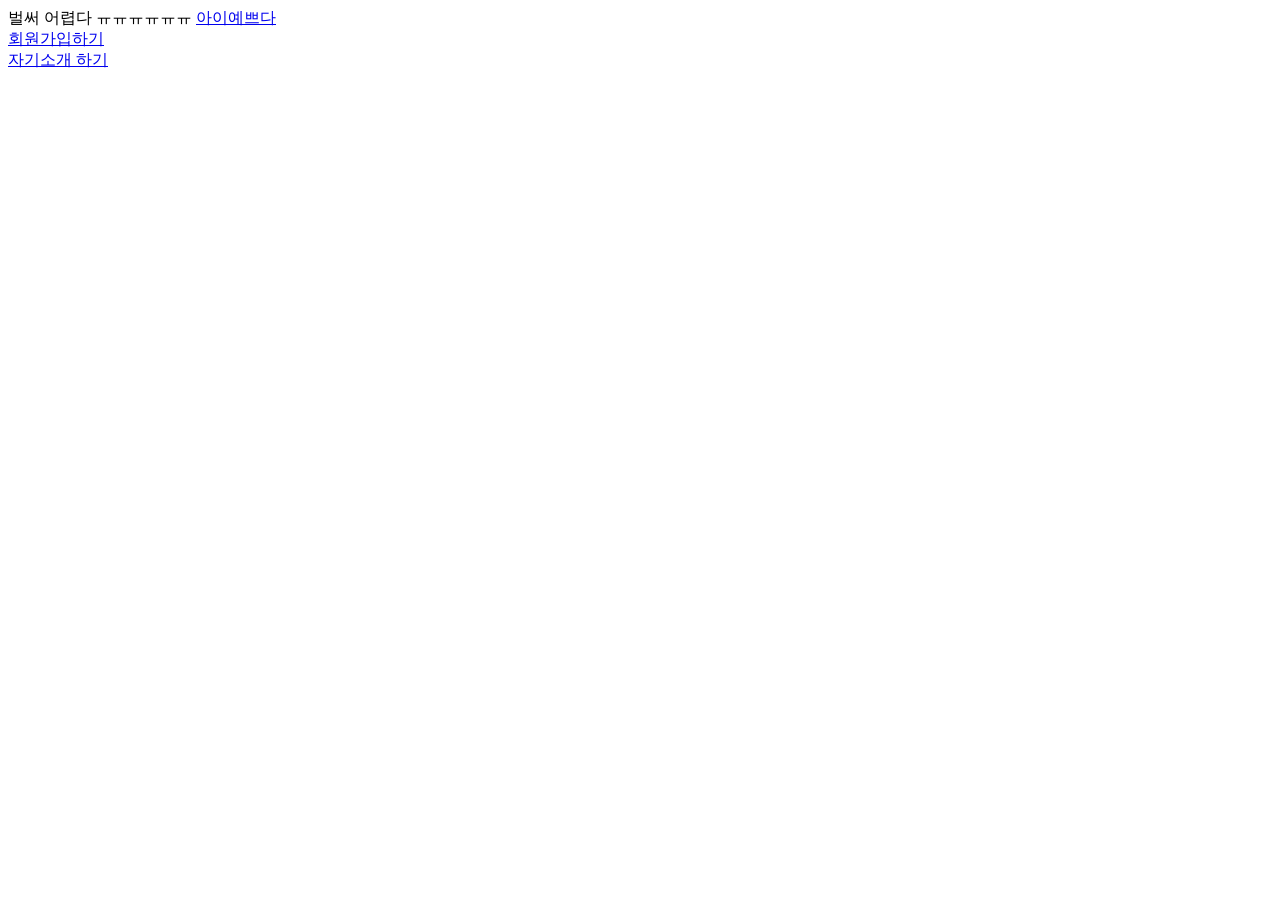
<file: 강의)퍼블리셔/index.html>
<!DOCTYPE html>
<html lang="en">
<head>
    <meta charset="UTF-8">
    <meta name="viewport" content="width=device-width, initial-scale=1.0">
    <title>Document</title>
</head>
<body>
    벌써 어렵다 ㅠㅠㅠㅠㅠㅠ
    <a href="test.html"> 아이예쁘다 </a><br>
    <a href="join.html">회원가입하기 </a><br>
    <a href="myself.html"> 자기소개 하기</a><br>



</body>
</html>
</file>
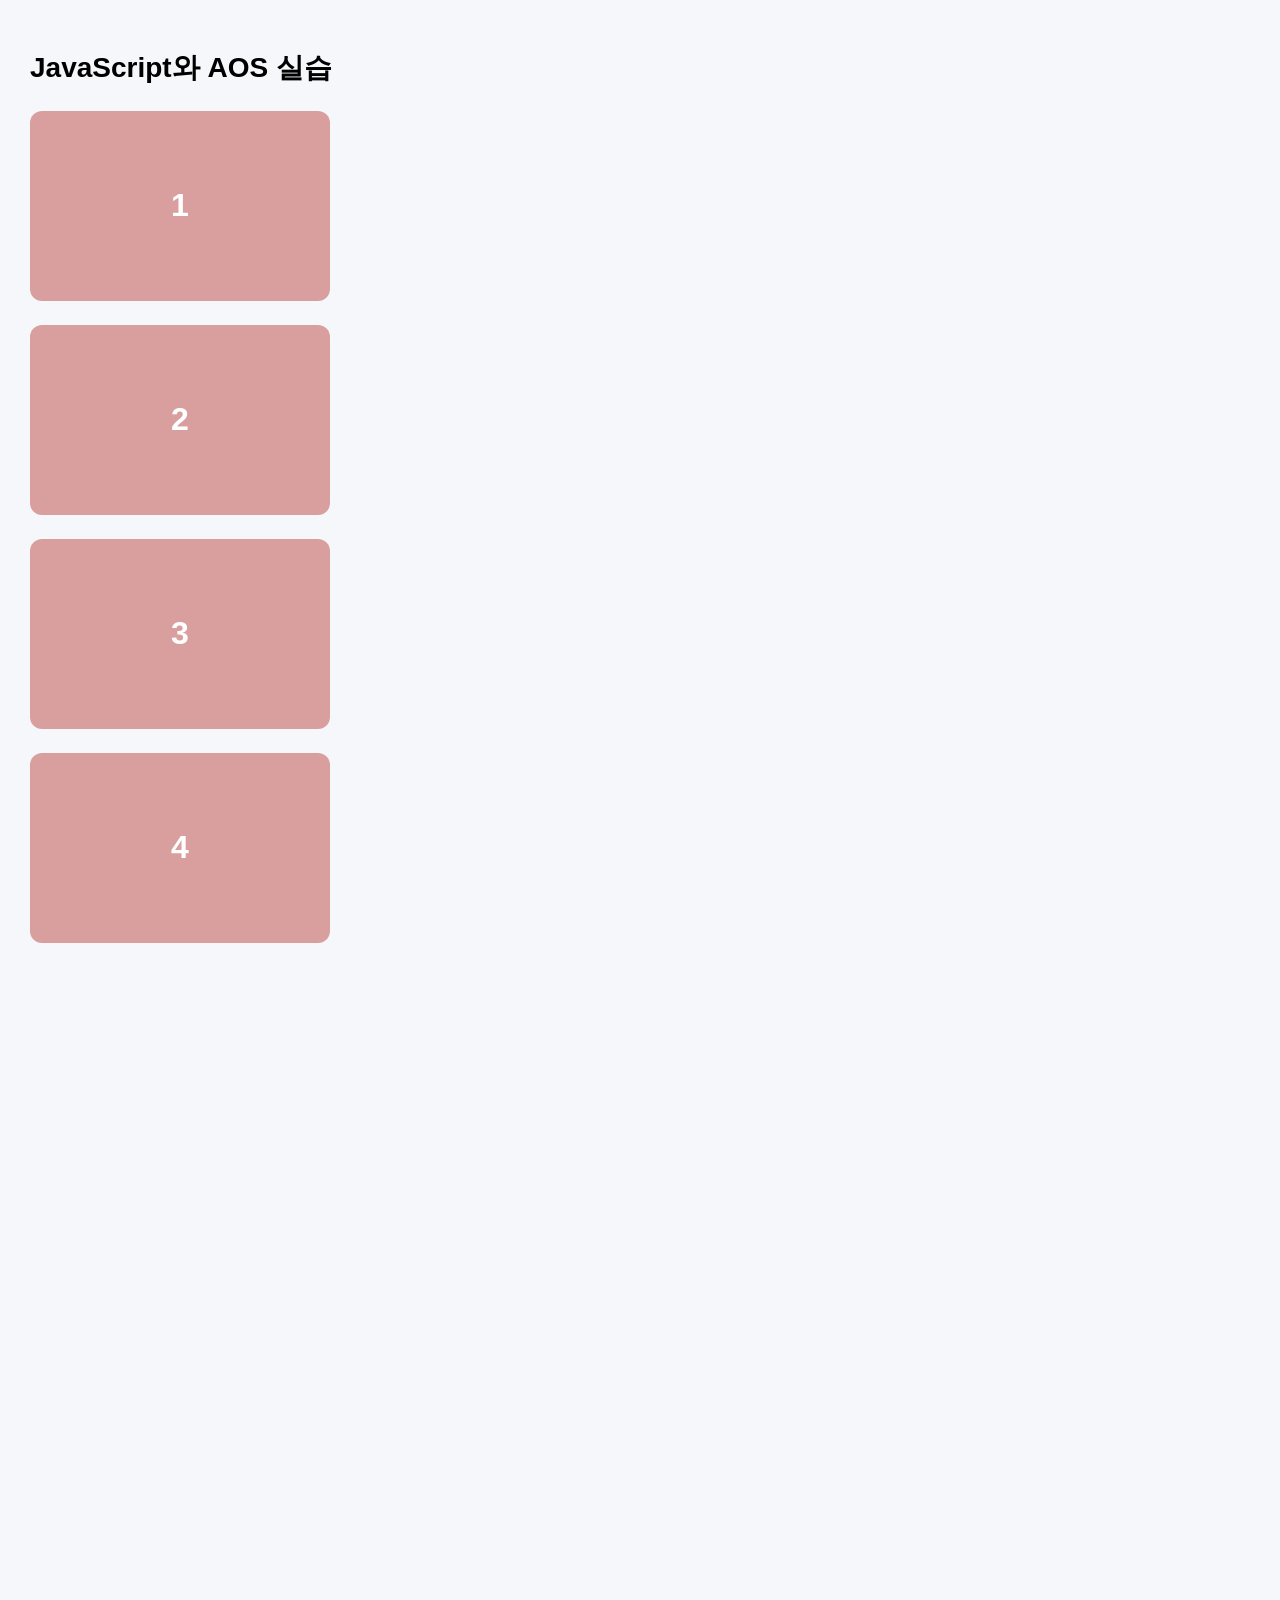
<file: java.html>
<!DOCTYPE html>
<html lang="ko">
<head>
  <meta charset="UTF-8">
  <meta name="viewport" content="width=device-width, initial-scale=1.0">
  <title>JavaScript와 AOS 실습</title>

  <!-- AOS CSS 불러오기 -->
  <link
    href="https://unpkg.com/aos@2.3.1/dist/aos.css"
    rel="stylesheet"
  >

  <style>
    body {
      margin: 0;
      padding: 30px;
      font-family: Arial, sans-serif;
      background-color: #f5f7fa;
    }

    h1 {
      font-size: 28px;
      margin-bottom: 24px;
    }

    .box {
      width: 300px;
      height: 190px;
      margin: 24px 0;
      background-color: #d99f9f;
      color: white;
      border-radius: 12px;

      display: flex;
      justify-content: center;
      align-items: center;

      font-size: 32px;
      font-weight: bold;
    }

      /* 페이지 가운데 정렬 */
    .container {
      width: 100%;
      max-width: 500px;
      margin: 0 auto;
    }

  </style>
</head>

<body>
  <h1>JavaScript와 AOS 실습</h1>

  <div class="box" data-aos="fade-up">1</div>
  <div class="box" data-aos="fade-left">2</div>
  <div class="box" data-aos="fade-up">3</div>
  <div class="box" data-aos="fade-left">4</div>
  <div class="box" data-aos="fade-up">5</div>
  <div class="box" data-aos="fade-left">6</div>
  <div class="box" data-aos="fade-up">7</div>
  <div class="box" data-aos="fade-left">8</div>
  <div class="box" data-aos="fade-up">9</div>
  <div class="box" data-aos="fade-left">10</div>

  <!-- AOS JavaScript 불러오기 -->
   <script src="https://unpkg.com/aos@2.3.1/dist/aos.js"></script>

  <!-- AOS 초기화 -->
  <script>
    AOS.init({
      duration: 800,
      easing: 'ease',
      once: false
    });
  </script>
</body>
</html>
</file>
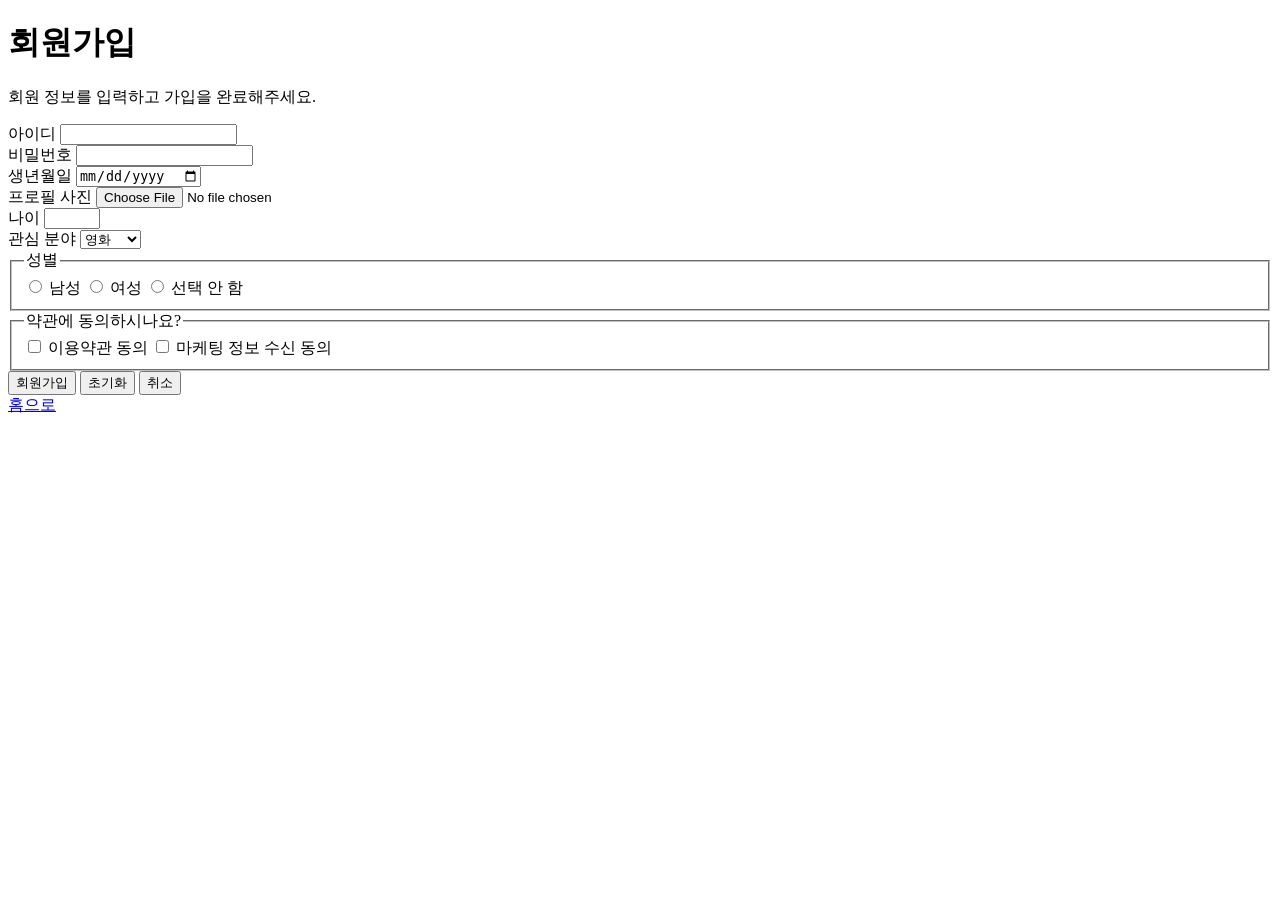
<file: 강의)퍼블리셔/join.html>
<!DOCTYPE html>
<html lang="en">
<head>
    <meta charset="UTF-8">
    <meta name="viewport" content="width=device-width, initial-scale=1.0">
    <title>Document</title>
</head>
<body>


  <main class="signup-container">
    <h1>회원가입</h1>
    <p class="description">
      회원 정보를 입력하고 가입을 완료해주세요.
    </p>

    <form action="#" method="post" enctype="multipart/form-data">
      <div class="form-group">
        <label for="userId">아이디</label>
        <input type="text" id="userId" name="userId" required>
      </div>

      <div class="form-group">
        <label for="password">비밀번호</label>
        <input type="password" id="password" name="password" required>
      </div>

      <div class="form-group">
        <label for="birth">생년월일</label>
        <input type="date" id="birth" name="birth" required>
      </div>

      <div class="form-group">
        <label for="profile">프로필 사진</label>
        <input type="file" id="profile" name="profile"
               accept="image/*">
      </div>

      <div class="form-group">
        <label for="age">나이</label>
        <input type="number" id="age" name="age" min="1" max="120"
               required>
      </div>

      <div class="form-group">
        <label for="interest">관심 분야</label>
        <select id="interest" name="interest" required>
          <option value="movie">영화</option>
          <option value="music">음악</option>
          <option value="travel">여행</option>
          <option value="sports">스포츠</option>
          <option value="reading">독서</option>
        </select>
      </div>

      <fieldset class="form-group gender-group">
        <legend>성별</legend>
        <label>
          <input type="radio" name="gender" value="male">
          남성
        </label>
        <label>
          <input type="radio" name="gender" value="female">
          여성
        </label>
        <label>
          <input type="radio" name="gender" value="none">
          선택 안 함
        </label>
      </fieldset>

      <fieldset class="form-group agreement-group">
        <legend>약관에 동의하시나요?</legend>
        <label>
          <input type="checkbox" name="terms" value="agree" required>
          이용약관 동의
        </label>
        <label>
          <input type="checkbox" name="marketing" value="agree">
          마케팅 정보 수신 동의
        </label>
      </fieldset>

      <div class="button-group">
        <button type="submit">회원가입</button>
        <button type="reset">초기화</button>
        <button type="button" onclick="history.back()">취소</button>
      </div>
    </form>
  </main>
<a href="index.html">홈으로</a>

</body>
</html>
</file>
